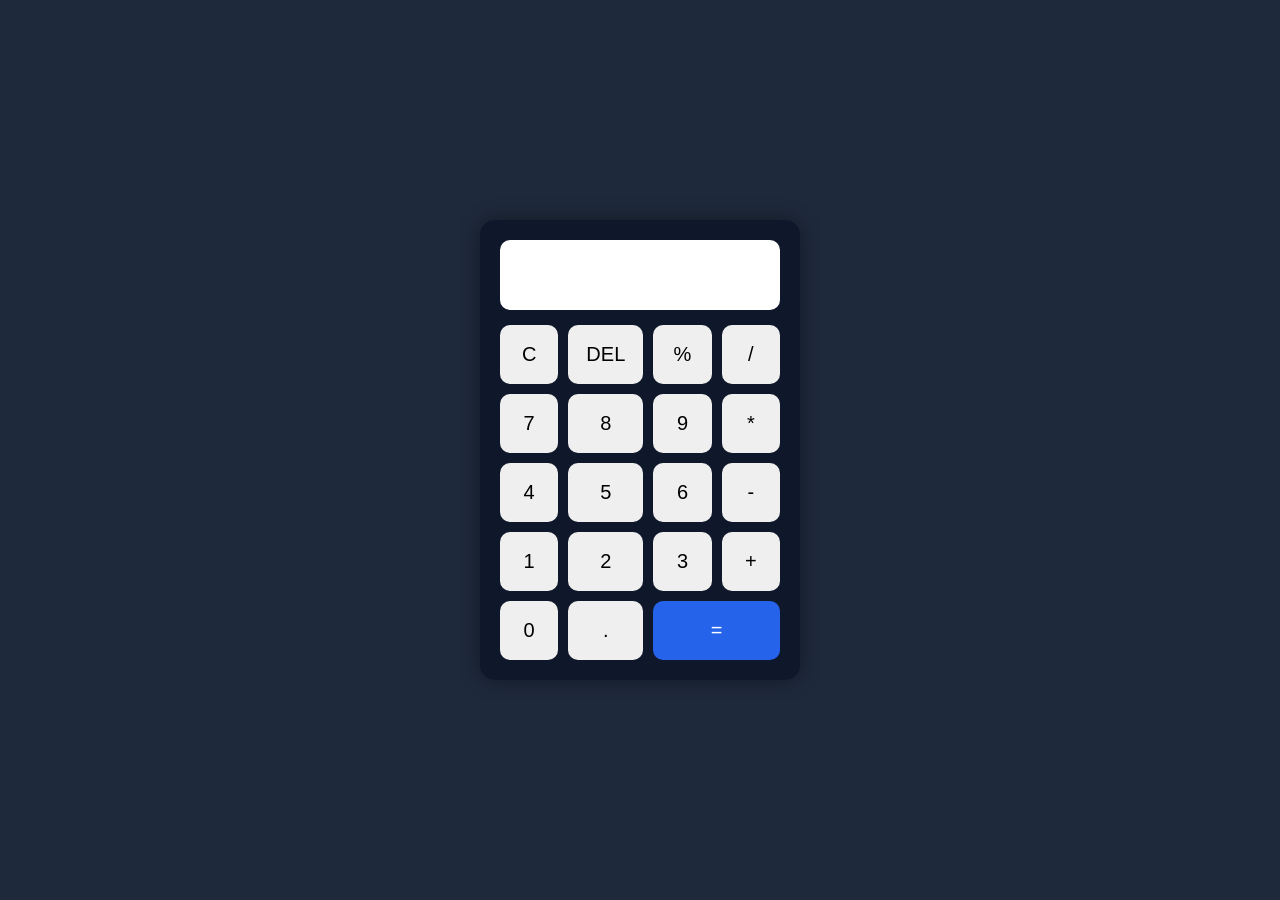
<file: Calculator/index.html>
<!DOCTYPE html>
<html lang="en">
<head>
    <meta charset="UTF-8">
    <meta name="viewport" content="width=device-width, initial-scale=1.0">
    <title>Calculator</title>
    <link rel="stylesheet" href="style.css">
</head>
<body>

    <div class="calculator">
        <input type="text" id="display" readonly>

        <div class="buttons">
            <button onclick="clearDisplay()">C</button>
            <button onclick="deleteLast()">DEL</button>
            <button onclick="append('%')">%</button>
            <button onclick="append('/')">/</button>

            <button onclick="append('7')">7</button>
            <button onclick="append('8')">8</button>
            <button onclick="append('9')">9</button>
            <button onclick="append('*')">*</button>

            <button onclick="append('4')">4</button>
            <button onclick="append('5')">5</button>
            <button onclick="append('6')">6</button>
            <button onclick="append('-')">-</button>

            <button onclick="append('1')">1</button>
            <button onclick="append('2')">2</button>
            <button onclick="append('3')">3</button>
            <button onclick="append('+')">+</button>

            <button onclick="append('0')">0</button>
            <button onclick="append('.')">.</button>
            <button onclick="calculate()" class="equal">=</button>
        </div>
    </div>

    <script src="script.js"></script>
</body>
</html>
</file>
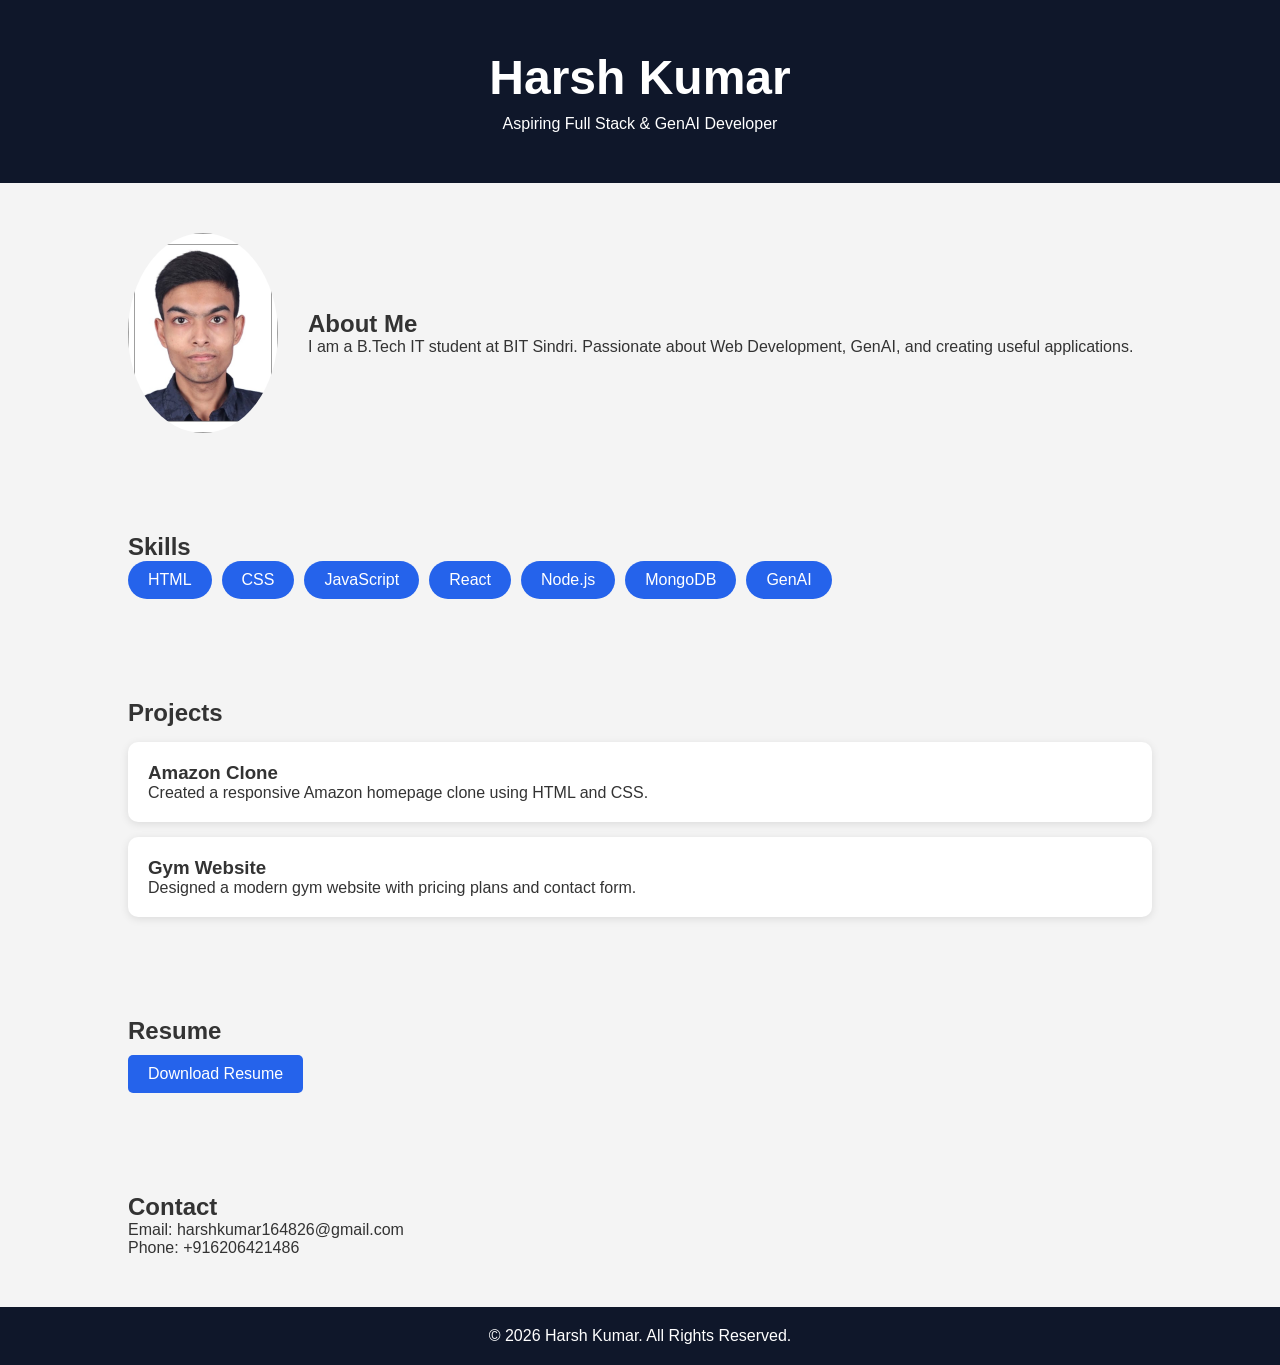
<file: Portfolio/index.html>
<!DOCTYPE html>
<html lang="en">
<head>
    <meta charset="UTF-8">
    <meta name="viewport" content="width=device-width, initial-scale=1.0">
    <title>Harsh Kumar Portfolio</title>
    <link rel="stylesheet" href="style.css">
</head>
<body>

    <!-- Header -->
    <header>
        <h1>Harsh Kumar</h1>
        <p>Aspiring Full Stack & GenAI Developer</p>
    </header>

    <!-- About Section -->
    <section id="about">
        <img src="harsh_passport_image.jpeg" alt="Profile Image">
        <div>
            <h2>About Me</h2>
            <p>
                I am a B.Tech IT student at BIT Sindri.
                Passionate about Web Development, GenAI, and creating useful applications.
            </p>
        </div>
    </section>

    <!-- Skills Section -->
    <section>
        <h2>Skills</h2>
        <div class="skills">
            <span>HTML</span>
            <span>CSS</span>
            <span>JavaScript</span>
            <span>React</span>
            <span>Node.js</span>
            <span>MongoDB</span>
            <span>GenAI</span>
        </div>
    </section>

    <!-- Projects Section -->
    <section>
        <h2>Projects</h2>

        <div class="project">
            <h3>Amazon Clone</h3>
            <p>Created a responsive Amazon homepage clone using HTML and CSS.</p>
        </div>

        <div class="project">
            <h3>Gym Website</h3>
            <p>Designed a modern gym website with pricing plans and contact form.</p>
        </div>
    </section>

    <!-- Resume Section -->
    <section>
        <h2>Resume</h2>
        <a href="resume.pdf" download class="btn">Download Resume</a>
    </section>

    <!-- Contact Section -->
    <section>
        <h2>Contact</h2>
        <p>Email: harshkumar164826@gmail.com</p>
        <p>Phone: +916206421486</p>
    </section>

    <!-- Footer -->
    <footer>
        <p>© 2026 Harsh Kumar. All Rights Reserved.</p>
    </footer>

</body>
</html>
</file>
<file: Calculator/style.css>
*{
    margin:0;
    padding:0;
    box-sizing:border-box;
    font-family:Arial, sans-serif;
}

body{
    height:100vh;
    display:flex;
    justify-content:center;
    align-items:center;
    background:#1e293b;
}

.calculator{
    background:#0f172a;
    padding:20px;
    border-radius:15px;
    width:320px;
    box-shadow:0 0 20px rgba(0,0,0,0.4);
}

#display{
    width:100%;
    height:70px;
    font-size:28px;
    text-align:right;
    padding:10px;
    border:none;
    border-radius:10px;
    margin-bottom:15px;
}

.buttons{
    display:grid;
    grid-template-columns:repeat(4,1fr);
    gap:10px;
}

button{
    padding:18px;
    font-size:20px;
    border:none;
    border-radius:10px;
    cursor:pointer;
    transition:0.3s;
}

button:hover{
    transform:scale(1.05);
}

.equal{
    grid-column:span 2;
    background:#2563eb;
    color:white;
}
</file>
<file: Portfolio/style.css>
*{
    margin:0;
    padding:0;
    box-sizing:border-box;
    font-family:Arial, sans-serif;
}

body{
    background:#f4f4f4;
    color:#333;
}

header{
    background:#0f172a;
    color:white;
    text-align:center;
    padding:50px 20px;
}

header h1{
    font-size:3rem;
}

header p{
    margin-top:10px;
}

section{
    padding:50px 10%;
}

#about{
    display:flex;
    align-items:center;
    gap:30px;
}

#about img{
    width:150px;
    border-radius:50%;
}

.skills{
    display:flex;
    flex-wrap:wrap;
    gap:10px;
}

.skills span{
    background:#2563eb;
    color:white;
    padding:10px 20px;
    border-radius:20px;
}

.project{
    background:white;
    padding:20px;
    margin-top:15px;
    border-radius:10px;
    box-shadow:0 2px 8px rgba(0,0,0,0.1);
}

.btn{
    display:inline-block;
    margin-top:10px;
    background:#2563eb;
    color:white;
    padding:10px 20px;
    text-decoration:none;
    border-radius:5px;
}

footer{
    background:#0f172a;
    color:white;
    text-align:center;
    padding:20px;
}

@media(max-width:768px){
    #about{
        flex-direction:column;
        text-align:center;
    }
}
</file>
